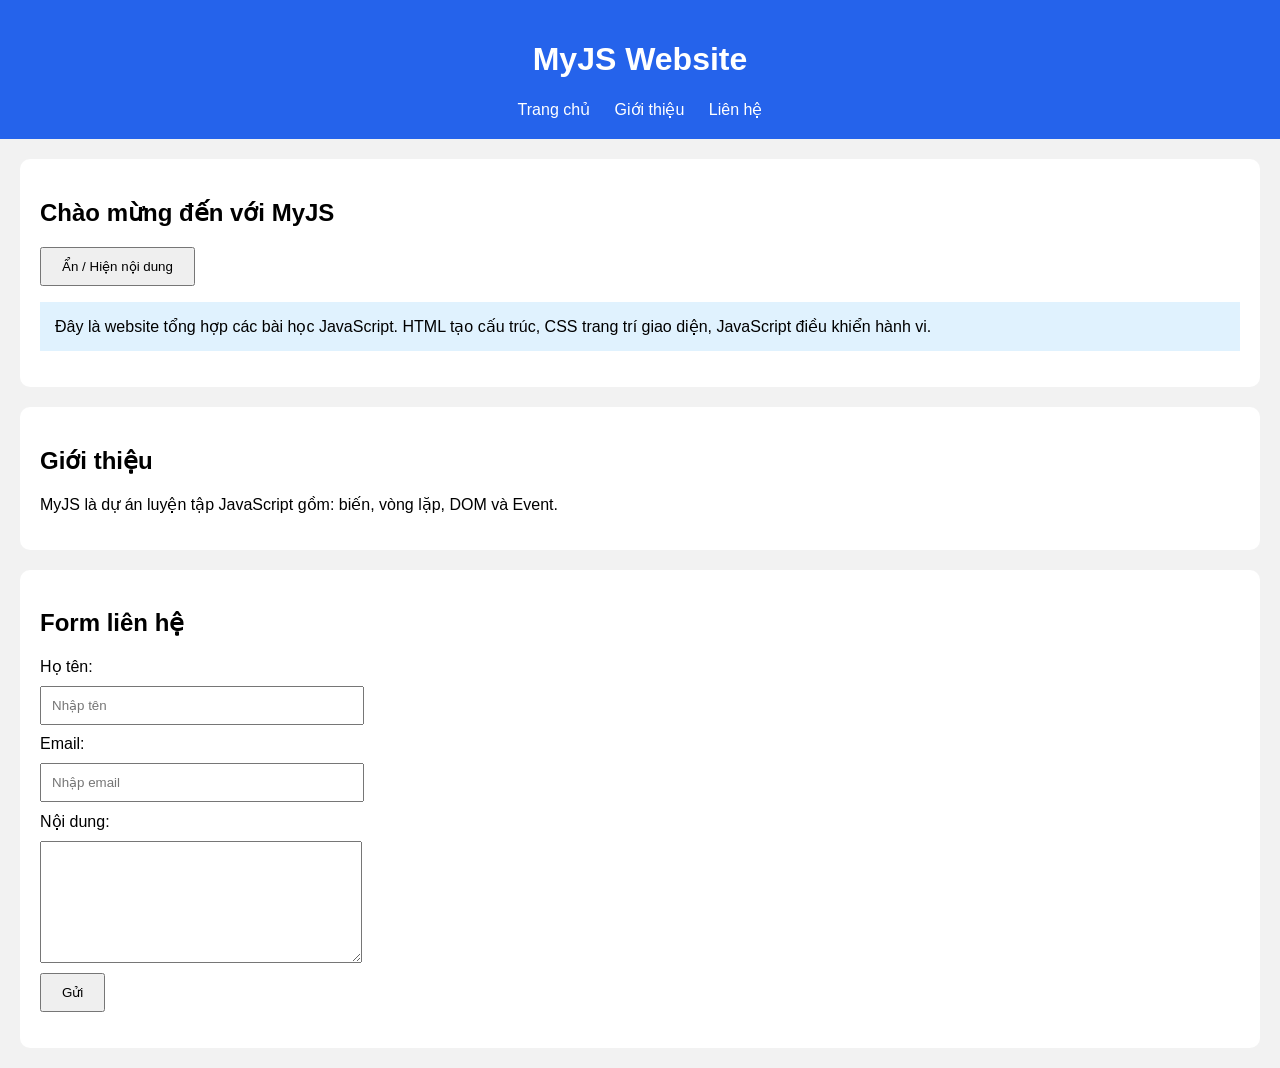
<file: html/index.html>
<!DOCTYPE html>
<html lang="vi">

<head>
    <meta charset="UTF-8">
    <title>MyJS Website</title>

    <link rel="stylesheet" href="../css/style.css">
</head>


<body>


<header>

    <h1>MyJS Website</h1>


    <nav>

        <a href="#home">Trang chủ</a>

        <a href="#about">Giới thiệu</a>

        <a href="#contact">Liên hệ</a>

    </nav>


</header>





<section id="home">


    <h2>Chào mừng đến với MyJS</h2>


    <button id="btnShow">
        Ẩn / Hiện nội dung
    </button>


    <p id="content">

        Đây là website tổng hợp các bài học JavaScript.
        HTML tạo cấu trúc,
        CSS trang trí giao diện,
        JavaScript điều khiển hành vi.

    </p>


</section>






<section id="about">


    <h2>Giới thiệu</h2>


    <p>

        MyJS là dự án luyện tập JavaScript gồm:
        biến, vòng lặp, DOM và Event.

    </p>


</section>







<section id="contact">


    <h2>Form liên hệ</h2>



    <form id="contactForm">


        <label>
            Họ tên:
        </label>


        <input 
        type="text"
        id="name"
        placeholder="Nhập tên">



        <label>
            Email:
        </label>


        <input
        type="email"
        id="email"
        placeholder="Nhập email">



        <label>
            Nội dung:
        </label>


        <textarea
        id="message"
        placeholder="Nhập nội dung">
        </textarea>



        <button type="submit">

            Gửi

        </button>


    </form>



    <p id="result"></p>


</section>






<script src="../js/script.js"></script>


</body>


</html>
</file>
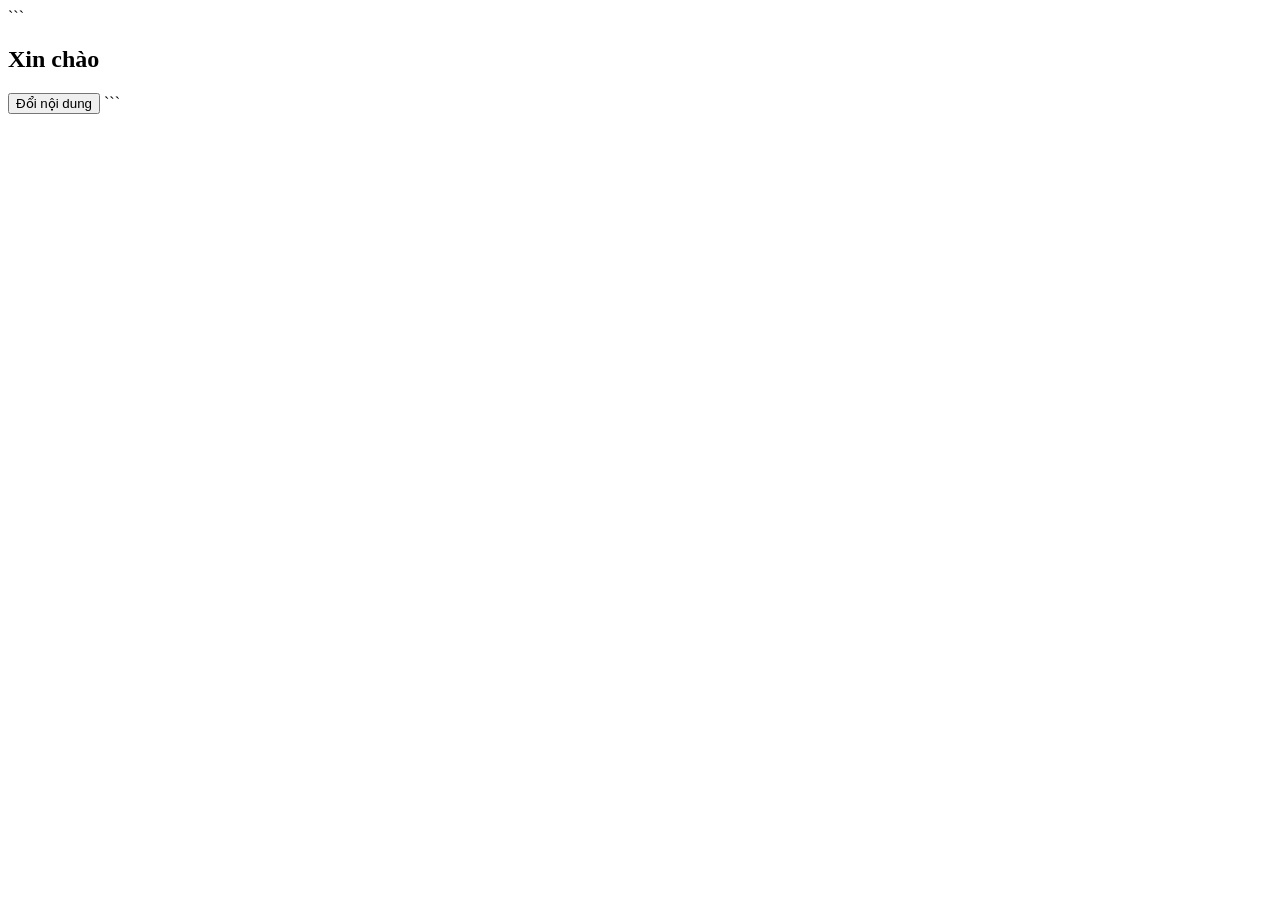
<file: html/dom.html>
<!DOCTYPE html>

<html lang="vi">
<head>
    <meta charset="UTF-8">
    <title>Bài 4 - DOM</title>
</head>
<body>

```
<h2 id="title">Xin chào</h2>

<button id="btnChange">Đổi nội dung</button>

<script src="../js/dom.js"></script>
```

</body>
</html>
</file>
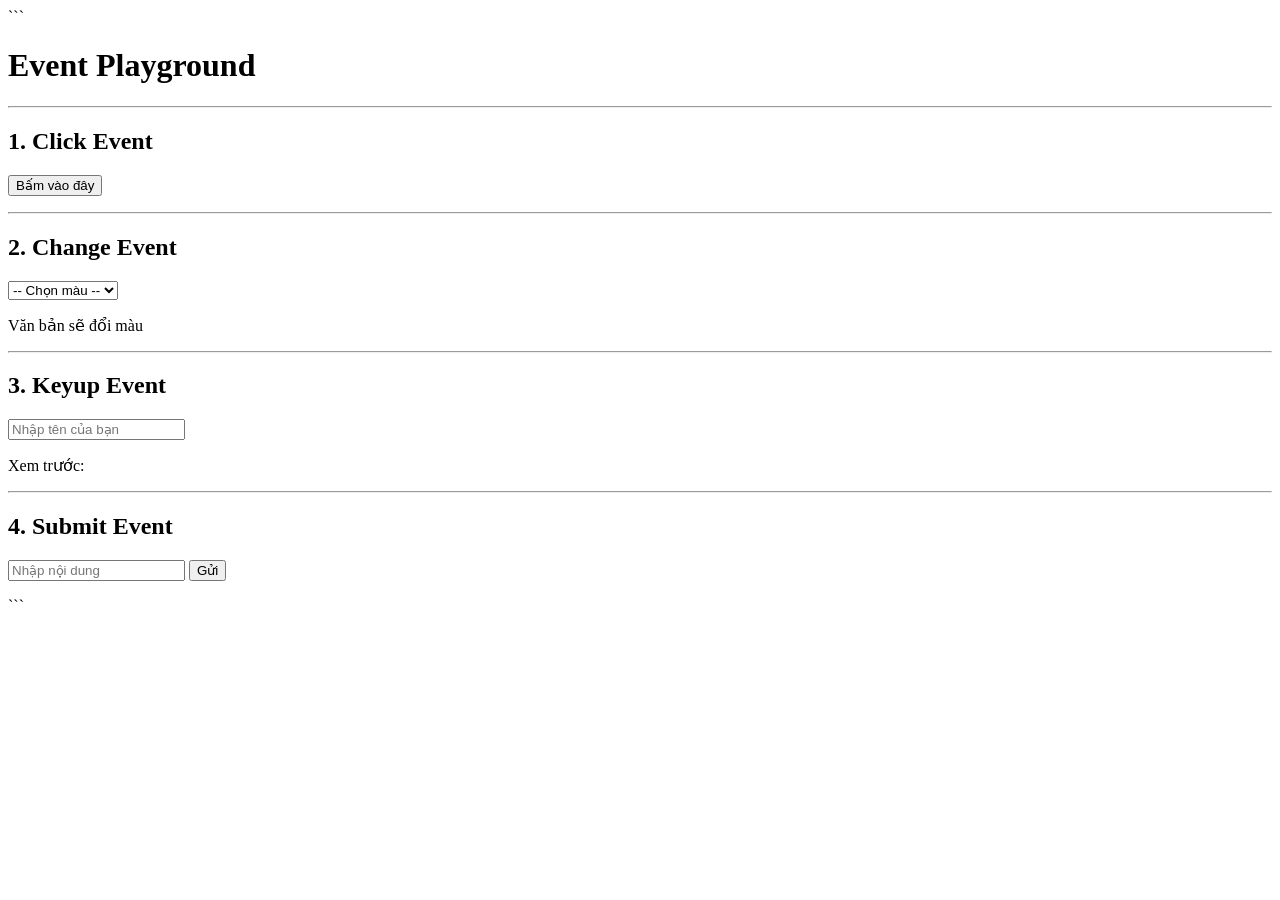
<file: html/events.html>
<!DOCTYPE html>

<html lang="vi">
<head>
    <meta charset="UTF-8">
    <title>Event Playground</title>
</head>
<body>

```
<h1>Event Playground</h1>

<hr>

<h2>1. Click Event</h2>
<button id="btnClick">Bấm vào đây</button>
<p id="clickResult"></p>

<hr>

<h2>2. Change Event</h2>
<select id="colorSelect">
    <option value="">-- Chọn màu --</option>
    <option value="red">Đỏ</option>
    <option value="blue">Xanh dương</option>
    <option value="green">Xanh lá</option>
</select>
<p id="colorResult">Văn bản sẽ đổi màu</p>

<hr>

<h2>3. Keyup Event</h2>
<input type="text" id="nameInput" placeholder="Nhập tên của bạn">
<p>Xem trước: <span id="previewName"></span></p>

<hr>

<h2>4. Submit Event</h2>
<form id="myForm">
    <input type="text" placeholder="Nhập nội dung">
    <button type="submit">Gửi</button>
</form>
<p id="submitResult"></p>

<script src="../js/events.js"></script>
```

</body>
</html>
</file>
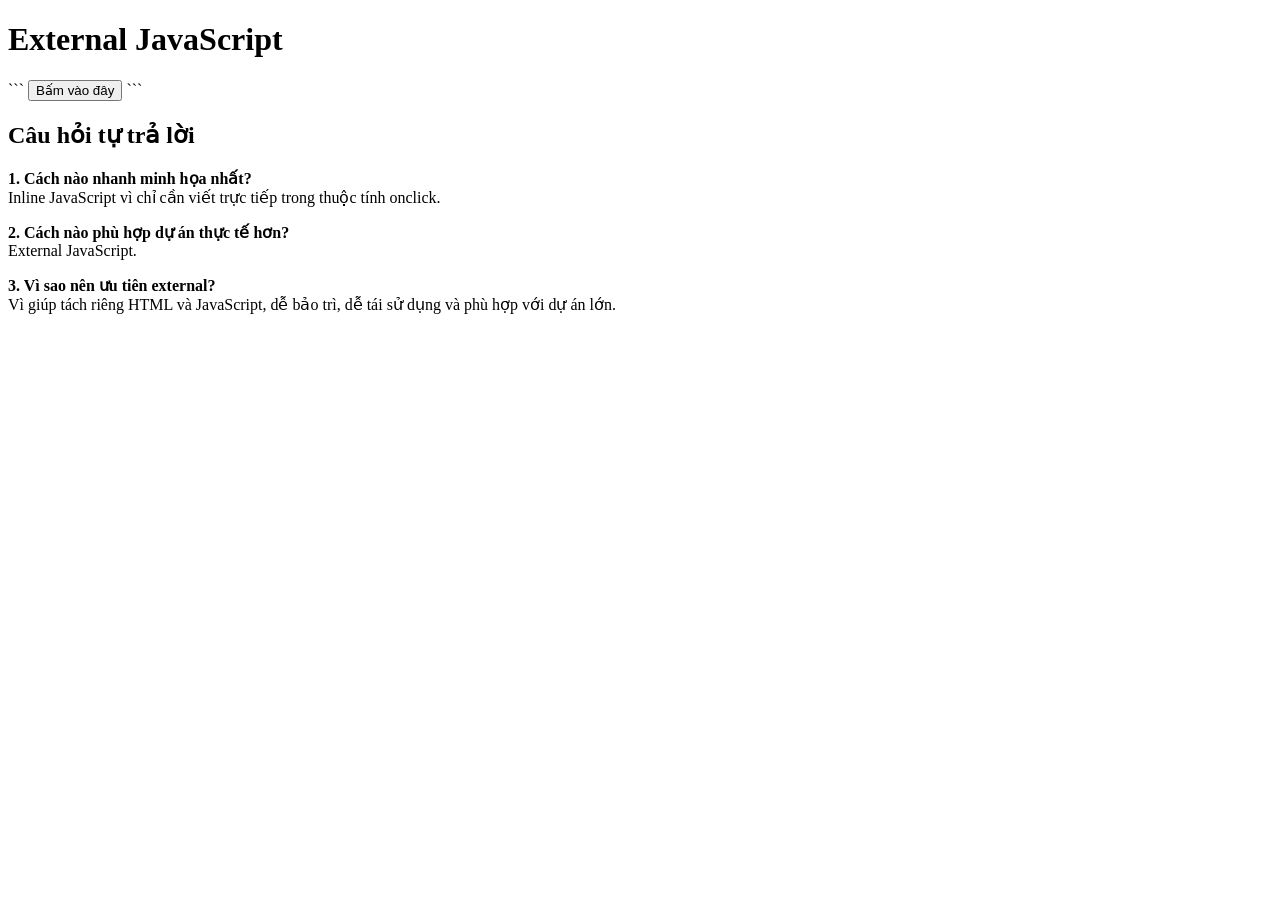
<file: html/external.html>
<!DOCTYPE html>

<html lang="vi">
<head>
    <meta charset="UTF-8">
    <title>External JavaScript</title>
</head>
<body>
    <h1>External JavaScript</h1>

```
<button id="btn">Bấm vào đây</button>

<script src="../js/script.js"></script>
```

</body>
</html>
<h2>Câu hỏi tự trả lời</h2>

<p><strong>1. Cách nào nhanh minh họa nhất?</strong><br>
Inline JavaScript vì chỉ cần viết trực tiếp trong thuộc tính onclick.</p>

<p><strong>2. Cách nào phù hợp dự án thực tế hơn?</strong><br>
External JavaScript.</p>

<p><strong>3. Vì sao nên ưu tiên external?</strong><br>
Vì giúp tách riêng HTML và JavaScript, dễ bảo trì, dễ tái sử dụng và phù hợp với dự án lớn.</p>
</file>
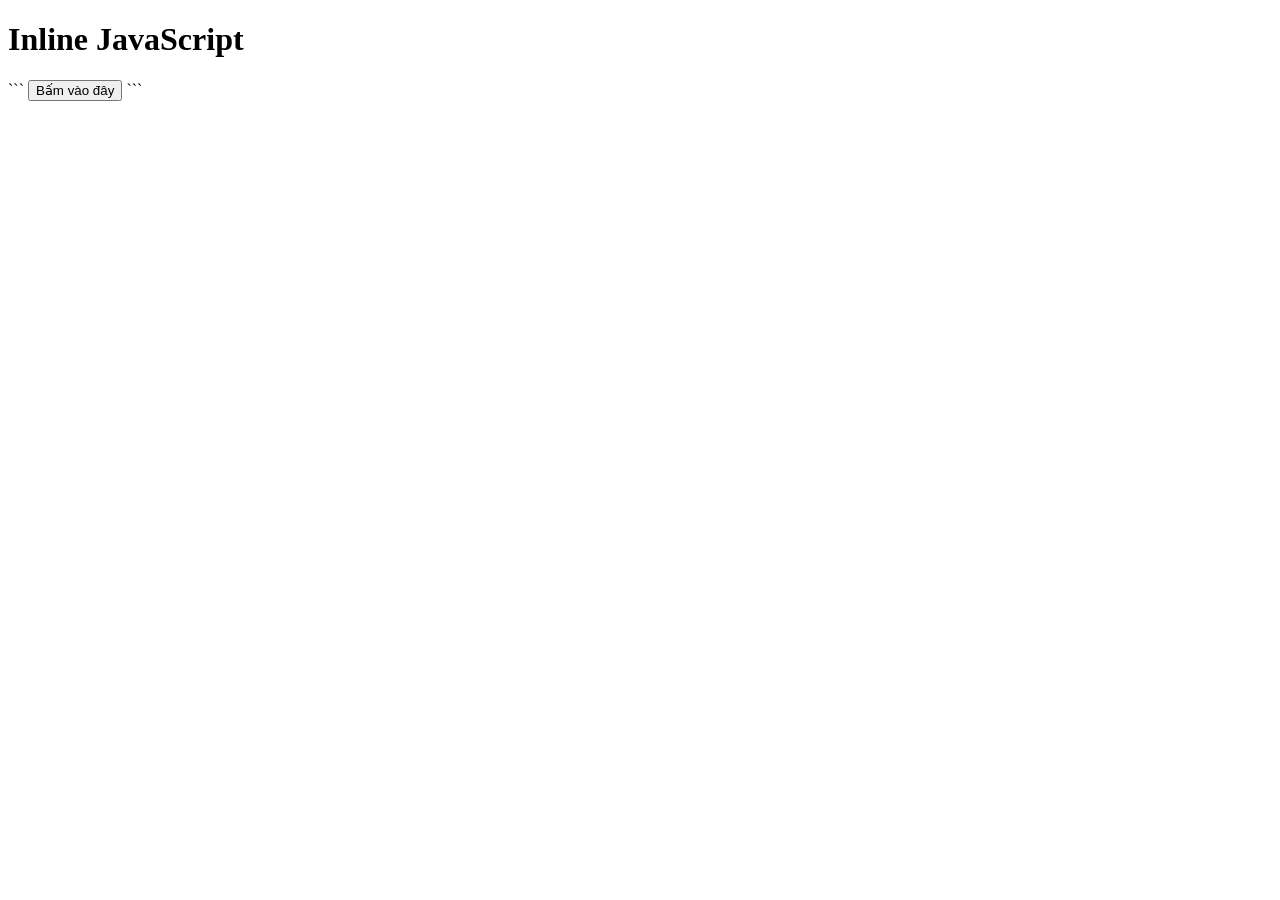
<file: html/inline.html>
<!DOCTYPE html>

<html lang="vi">
<head>
    <meta charset="UTF-8">
    <title>Inline JavaScript</title>
</head>
<body>
    <h1>Inline JavaScript</h1>

```
<button onclick="alert('Xin chào từ Inline JavaScript!')">
    Bấm vào đây
</button>
```

</body>
</html>
</file>
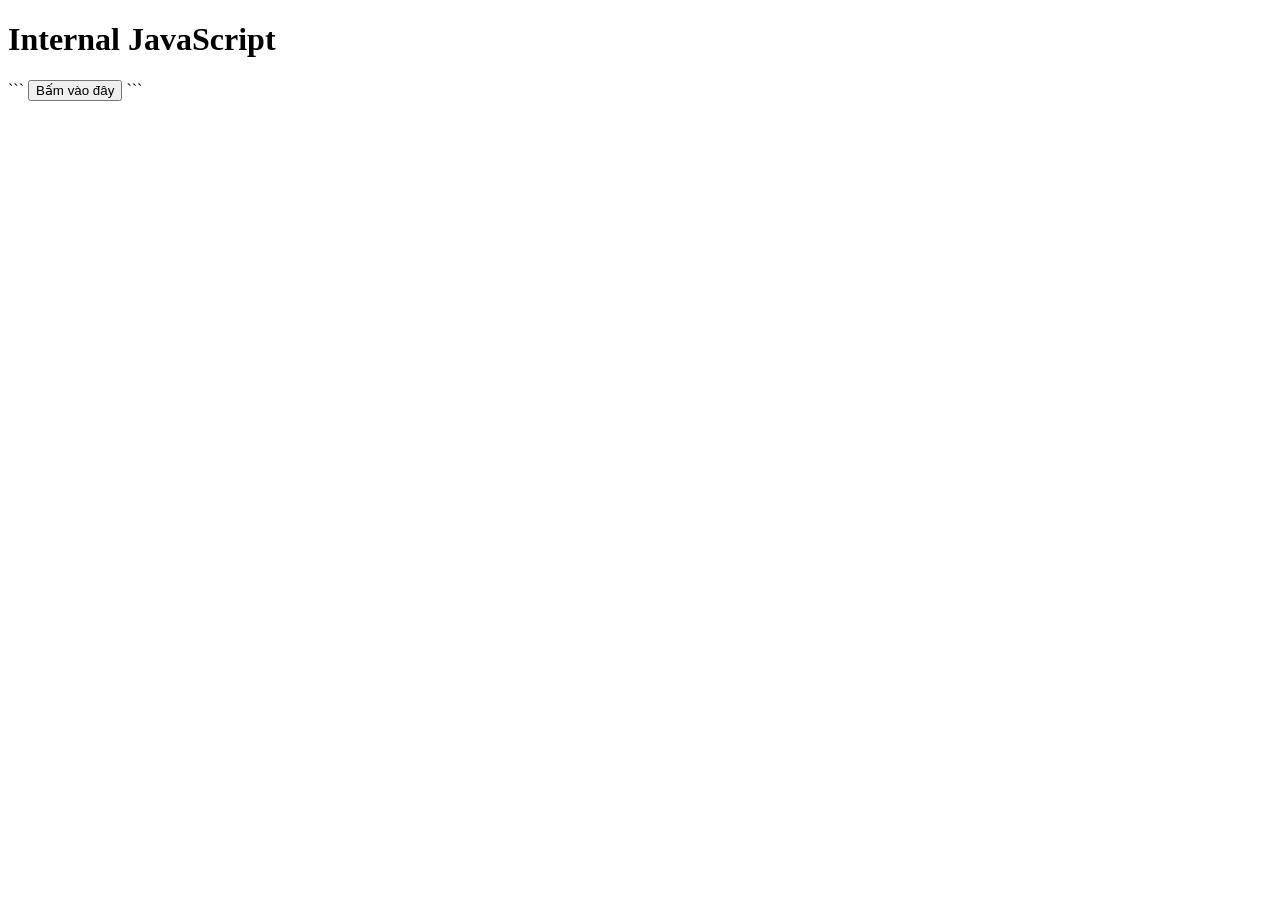
<file: html/internal.html>
<!DOCTYPE html>

<html lang="vi">
<head>
    <meta charset="UTF-8">
    <title>Internal JavaScript</title>
</head>
<body>
    <h1>Internal JavaScript</h1>

```
<button id="btn">Bấm vào đây</button>

<script>
    document.getElementById("btn").addEventListener("click", function () {
        alert("Xin chào từ Internal JavaScript!");
    });
</script>
```

</body>
</html>
</file>
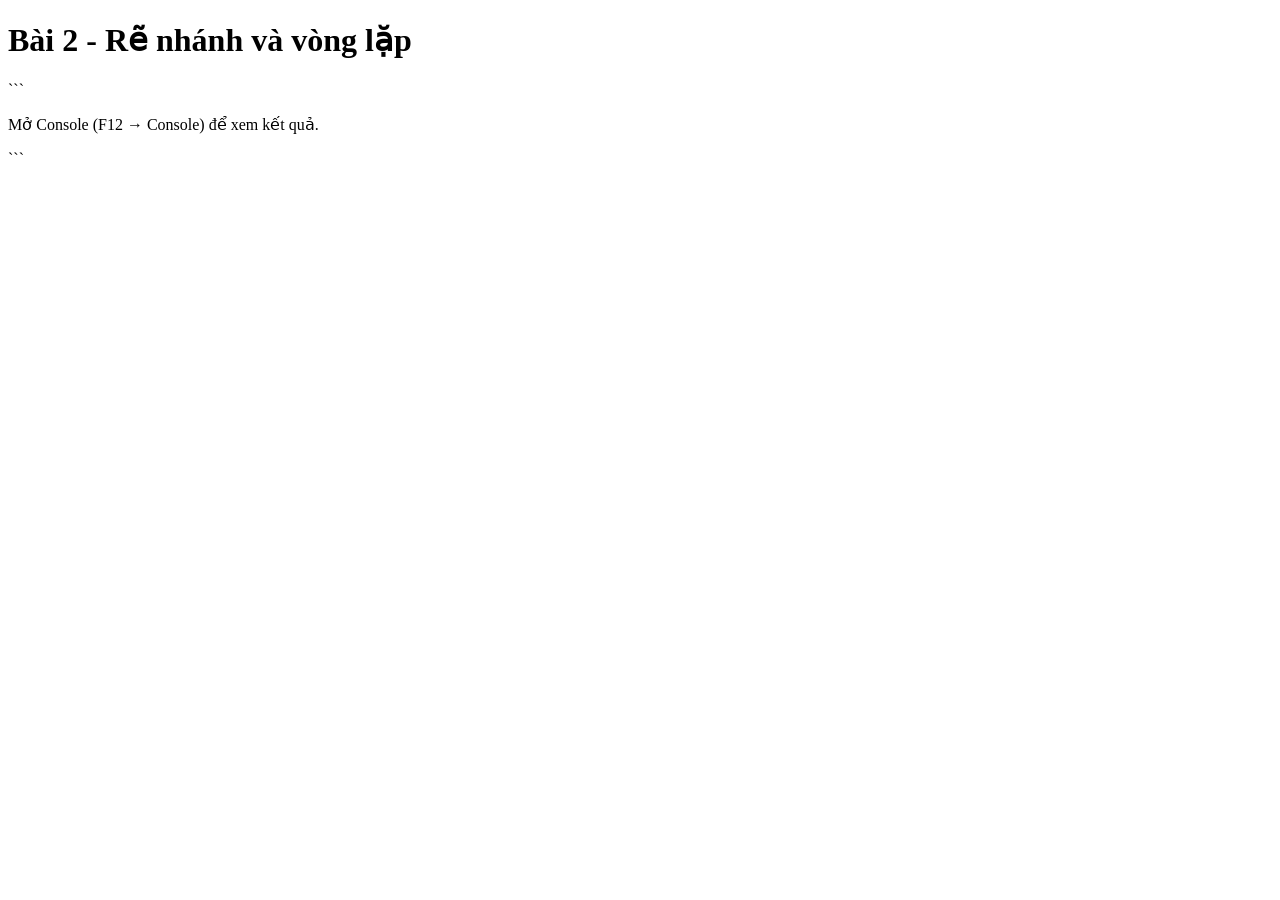
<file: html/practice-control.html>
<!DOCTYPE html>

<html lang="vi">
<head>
    <meta charset="UTF-8">
    <title>Practice Control</title>
</head>
<body>
    <h1>Bài 2 - Rẽ nhánh và vòng lặp</h1>

```
<p>Mở Console (F12 → Console) để xem kết quả.</p>

<script src="../js/control.js"></script>
```

</body>
</html>
</file>
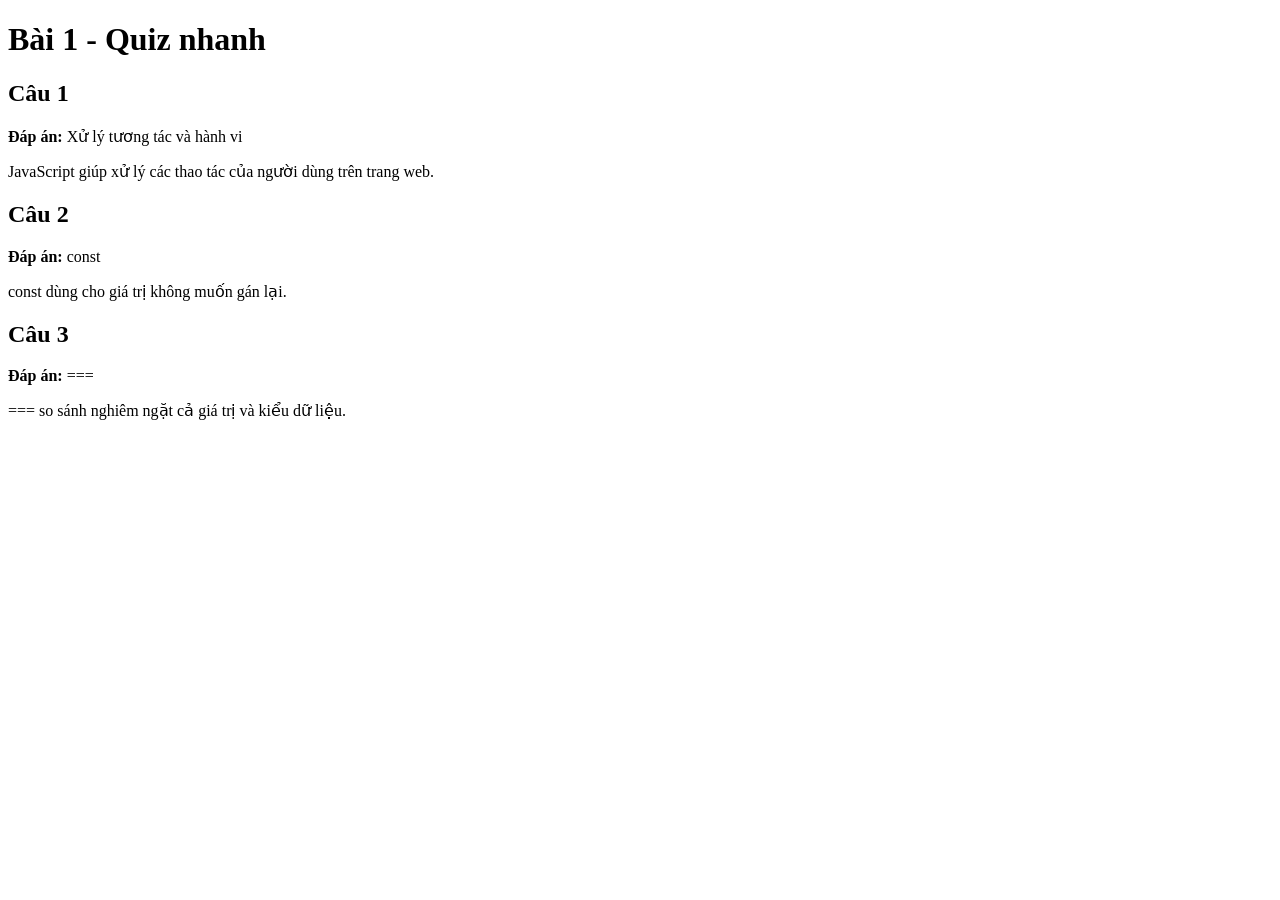
<file: html/quizt1.html>
<!DOCTYPE html>
<html lang="vi">
<head>
    <meta charset="UTF-8">
    <title>Quiz 1</title>
</head>
<body>
    <h1>Bài 1 - Quiz nhanh</h1>

    <h2>Câu 1</h2>
    <p><strong>Đáp án:</strong> Xử lý tương tác và hành vi</p>
    <p>JavaScript giúp xử lý các thao tác của người dùng trên trang web.</p>

    <h2>Câu 2</h2>
    <p><strong>Đáp án:</strong> const</p>
    <p>const dùng cho giá trị không muốn gán lại.</p>

    <h2>Câu 3</h2>
    <p><strong>Đáp án:</strong> ===</p>
    <p>=== so sánh nghiêm ngặt cả giá trị và kiểu dữ liệu.</p>
</body>
</html>
</file>
<file: css/style.css>
body {

    font-family: Arial;
    margin: 0;
    background: #f2f2f2;

}


header {

    background: #2563eb;
    color:white;
    padding:20px;
    text-align:center;

}


nav a {

    color:white;
    margin:10px;
    text-decoration:none;

}



section {

    background:white;
    margin:20px;
    padding:20px;
    border-radius:10px;

}



button {

    padding:10px 20px;
    cursor:pointer;

}



input,
textarea {

    display:block;
    width:300px;
    margin:10px 0;
    padding:10px;

}



textarea {

    height:100px;

}



#content {

    background:#e0f2fe;
    padding:15px;

}
</file>
